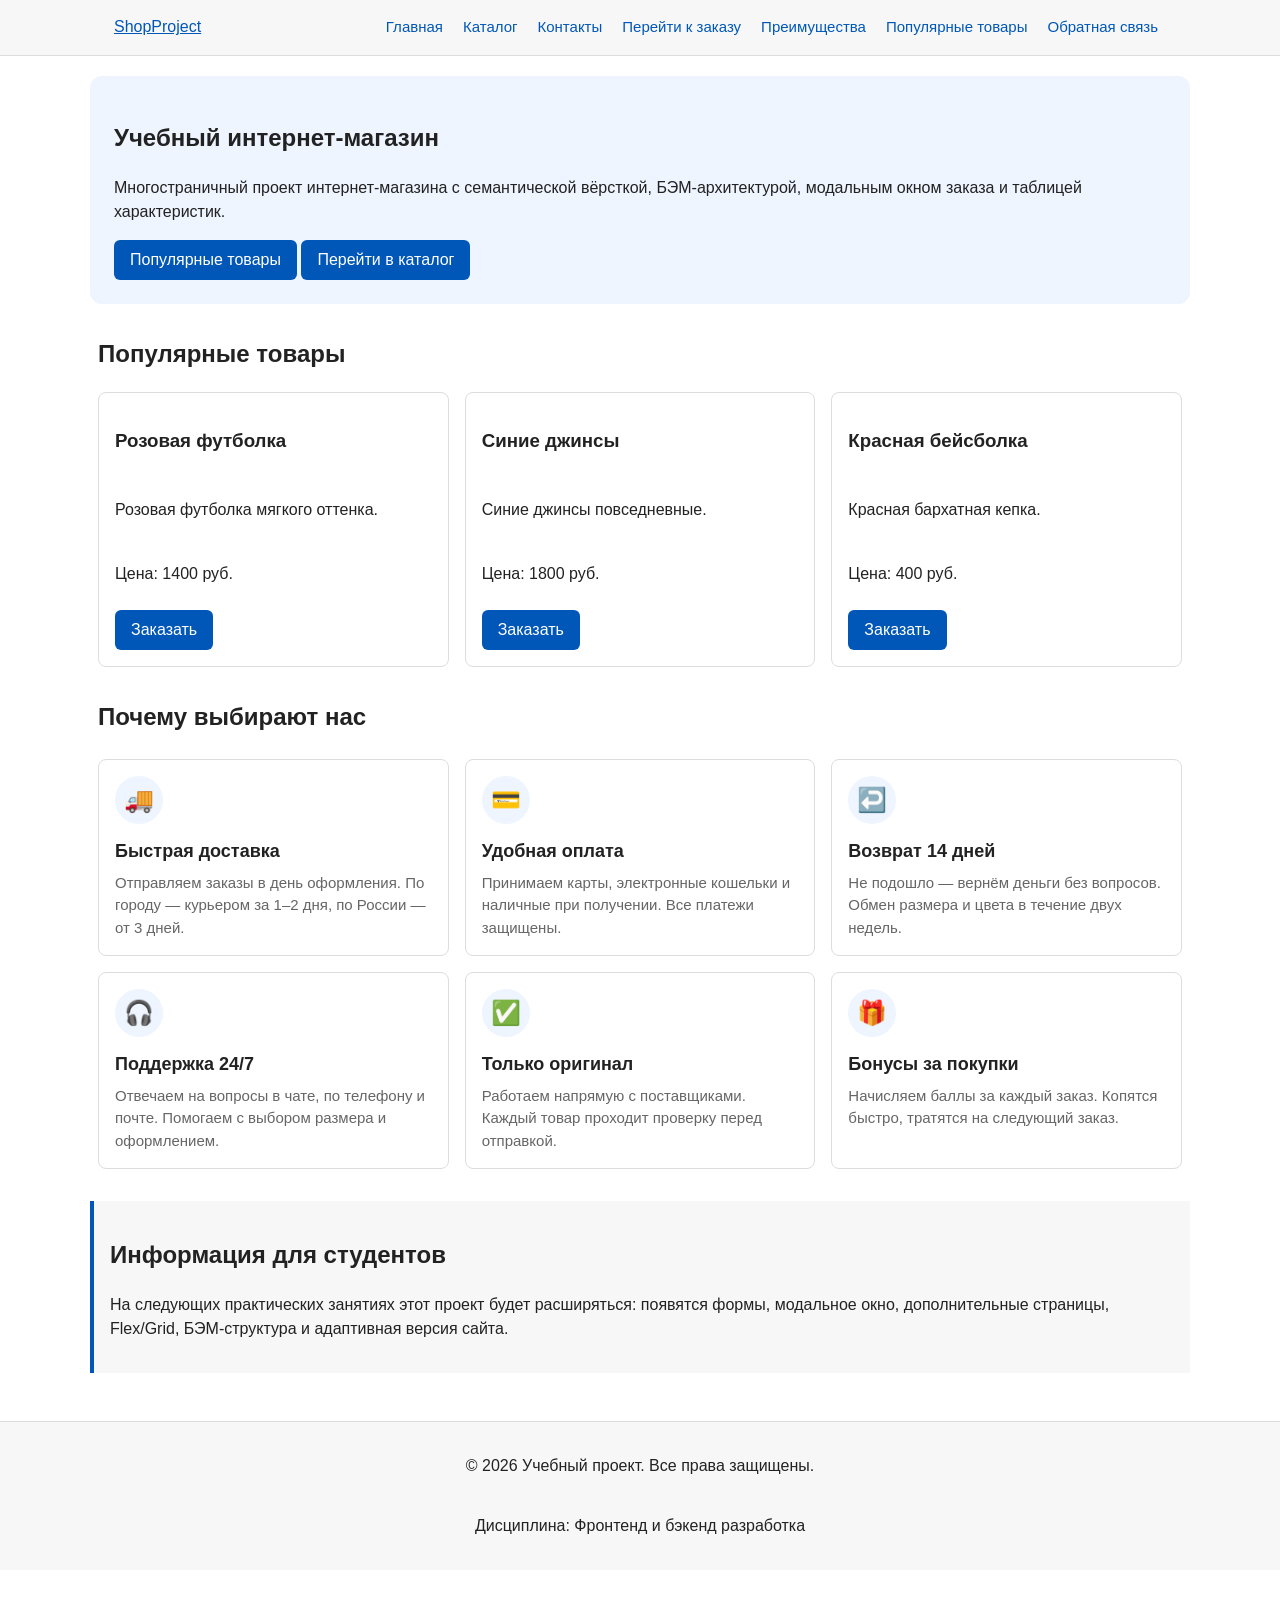
<file: index.html>
<!doctype html>
<html lang="ru">
  <head>
    <meta charset="UTF-8" />
    <meta name="viewport" content="width=device-width, initial-scale=1.0" />
    <title>Учебный интернет-магазин</title>
    <link rel="stylesheet" href="css/style.css" />
    <link rel="stylesheet" href="css/responsive.css" />
    <meta property="og:type" content="website" />
    <meta property="og:title" content="Учебный интернет-магазин" />
    <meta
      property="og:description"
      content="Учебный frontend-проект интернет-магазина."
    />
    <meta
      property="og:image"
      content="https://d1nexer.github.io/kr1-html-css-shop/images/preview.webp"
    />
  </head>
  <body>
    <header>
      <div class="site-header">
        <a class="site-logo" href="index.html">ShopProject</a>
        <nav class="site-nav" aria-label="Основная навигация">
          <ul class="site-nav__list">
            <li><a href="index.html">Главная</a></li>
            <li><a href="catalog.html">Каталог</a></li>
            <li><a href="contacts.html">Контакты</a></li>
            <li><a href="order.html">Перейти к заказу</a></li>
            <li><a href="index.html#advantages">Преимущества</a></li>
            <li><a href="index.html#popular">Популярные товары</a></li>
            <li><a href="index.html#contacts">Обратная связь</a></li>
          </ul>
        </nav>
      </div>
    </header>
    <main>
      <section class="hero">
        <h1 class="hero__title">Учебный интернет-магазин</h1>
        <p class="hero__text">
          Многостраничный проект интернет-магазина с семантической вёрсткой,
          БЭМ-архитектурой, модальным окном заказа и таблицей характеристик.
        </p>
        <div class="hero__actions">
          <a class="button button--primary" href="#popular"
            >Популярные товары</a
          >
          <a class="button button--secondary" href="catalog.html"
            >Перейти в каталог</a
          >
        </div>
      </section>
      <!-- Основное содержимое страницы -->
      <section class="section" id="popular">
        <h2>Популярные товары</h2>

        <div class="products-grid">
          <article class="product-card">
            <h3>Розовая футболка</h3>
            <p>Розовая футболка мягкого оттенка.</p>
            <p>Цена: 1400 руб.</p>
            <a href="product1.html" class="a-button"> Заказать </a>
          </article>

          <article class="product-card">
            <h3>Синие джинсы</h3>
            <p>Синие джинсы повседневные.</p>
            <p>Цена: 1800 руб.</p>
            <a href="product2.html" class="a-button"> Заказать </a>
          </article>

          <article class="product-card">
            <h3>Красная бейсболка</h3>
            <p>Красная бархатная кепка.</p>
            <p>Цена: 400 руб.</p>
            <a href="product3.html" class="a-button"> Заказать </a>
          </article>
        </div>
      </section>
      <section class="section advantages" id="advantages">
        <h2 class="section__title">Почему выбирают нас</h2>

        <div class="advantages__grid">
          <article class="advantage-card">
            <div class="advantage-card__icon" aria-hidden="true">🚚</div>
            <h3 class="advantage-card__title">Быстрая доставка</h3>
            <p class="advantage-card__text">
              Отправляем заказы в день оформления. По городу — курьером за 1–2
              дня, по России — от 3 дней.
            </p>
          </article>

          <article class="advantage-card">
            <div class="advantage-card__icon" aria-hidden="true">💳</div>
            <h3 class="advantage-card__title">Удобная оплата</h3>
            <p class="advantage-card__text">
              Принимаем карты, электронные кошельки и наличные при получении.
              Все платежи защищены.
            </p>
          </article>

          <article class="advantage-card">
            <div class="advantage-card__icon" aria-hidden="true">↩️</div>
            <h3 class="advantage-card__title">Возврат 14 дней</h3>
            <p class="advantage-card__text">
              Не подошло — вернём деньги без вопросов. Обмен размера и цвета в
              течение двух недель.
            </p>
          </article>

          <article class="advantage-card">
            <div class="advantage-card__icon" aria-hidden="true">🎧</div>
            <h3 class="advantage-card__title">Поддержка 24/7</h3>
            <p class="advantage-card__text">
              Отвечаем на вопросы в чате, по телефону и почте. Помогаем с
              выбором размера и оформлением.
            </p>
          </article>

          <article class="advantage-card">
            <div class="advantage-card__icon" aria-hidden="true">✅</div>
            <h3 class="advantage-card__title">Только оригинал</h3>
            <p class="advantage-card__text">
              Работаем напрямую с поставщиками. Каждый товар проходит проверку
              перед отправкой.
            </p>
          </article>

          <article class="advantage-card">
            <div class="advantage-card__icon" aria-hidden="true">🎁</div>
            <h3 class="advantage-card__title">Бонусы за покупки</h3>
            <p class="advantage-card__text">
              Начисляем баллы за каждый заказ. Копятся быстро, тратятся на
              следующий заказ.
            </p>
          </article>
        </div>
      </section>

      <aside class="aside-info">
        <h2>Информация для студентов</h2>
        <p>
          На следующих практических занятиях этот проект будет расширяться:
          появятся формы, модальное окно, дополнительные страницы, Flex/Grid,
          БЭМ-структура и адаптивная версия сайта.
        </p>
      </aside>
    </main>
    <footer id="contacts">
      <p>&copy; 2026 Учебный проект. Все права защищены.</p>
      <p>Дисциплина: Фронтенд и бэкенд разработка</p>
    </footer>
  </body>
</html>
</file>
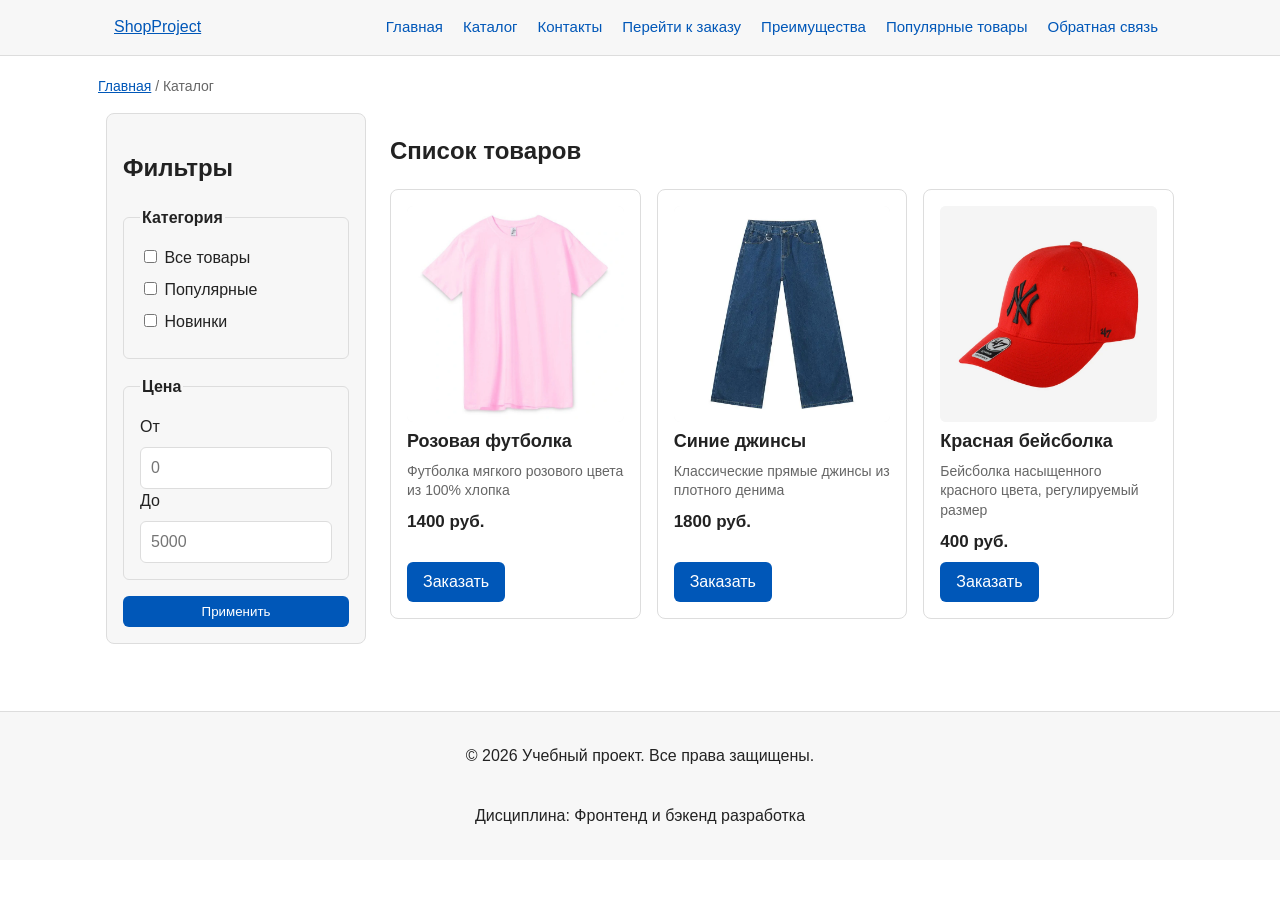
<file: catalog.html>
<!doctype html>
<html lang="ru">
  <head>
    <meta charset="UTF-8" />
    <meta name="viewport" content="width=device-width, initial-scale=1.0" />
    <meta
      name="description"
      content="Каталог товаров учебного интернет-магазина."
    />
    <title>Каталог товаров — Учебный интернет-магазин</title>
    <link rel="stylesheet" href="css/style.css" />
    <link rel="stylesheet" href="css/responsive.css" />
    <meta property="og:type" content="website" />
    <meta property="og:title" content="Учебный интернет-магазин" />
    <meta
      property="og:description"
      content="Учебный frontend-проект интернет-магазина."
    />
    <meta
      property="og:image"
      content="https://d1nexer.github.io/kr1-html-css-shop/images/preview.webp"
    />
  </head>
  <body>
    <header>
      <div class="site-header">
        <a class="site-logo" href="index.html">ShopProject</a>

        <nav class="site-nav" aria-label="Основная навигация">
          <ul class="site-nav__list">
            <li><a href="index.html">Главная</a></li>
            <li><a href="catalog.html">Каталог</a></li>
            <li><a href="contacts.html">Контакты</a></li>
            <li><a href="order.html">Перейти к заказу</a></li>
            <li><a href="index.html#advantages">Преимущества</a></li>
            <li><a href="index.html#popular">Популярные товары</a></li>
            <li><a href="index.html#contacts">Обратная связь</a></li>
          </ul>
        </nav>
      </div>
    </header>

    <main>
      <nav class="breadcrumbs" aria-label="Хлебные крошки">
        <a href="index.html">Главная</a>
        <span>Каталог</span>
      </nav>

      <section class="catalog-layout">
        <aside class="catalog-filters">
          <h2>Фильтры</h2>

          <form class="filters-form" action="#" method="get">
            <fieldset>
              <legend>Категория</legend>

              <label>
                <input type="checkbox" name="category" value="all" />
                Все товары
              </label>

              <label>
                <input type="checkbox" name="category" value="popular" />
                Популярные
              </label>

              <label>
                <input type="checkbox" name="category" value="new" />
                Новинки
              </label>
            </fieldset>

            <fieldset>
              <legend>Цена</legend>

              <label for="price-from">От</label>
              <input
                id="price-from"
                name="price-from"
                type="number"
                min="0"
                placeholder="0"
              />

              <label for="price-to">До</label>
              <input
                id="price-to"
                name="price-to"
                type="number"
                min="0"
                placeholder="5000"
              />
            </fieldset>

            <button class="button" type="submit">Применить</button>
          </form>
        </aside>

        <section class="catalog-products">
          <h2>Список товаров</h2>

          <div class="products-grid">
            <article class="product-card">
              <picture>
                <source srcset="images/tshirt.webp" type="image/webp" />
                <img
                  src="images/tshirt.webp"
                  alt="Розовая футболка из 100% хлопка"
                  class="product-card__image"
                  loading="lazy"
                  width="300"
                  height="300"
                />
              </picture>
              <h3 class="product-card__title">Розовая футболка</h3>
              <p class="product-card__desc">
                Футболка мягкого розового цвета из 100% хлопка
              </p>
              <p class="product-card__price">1400 руб.</p>
              <a href="product1.html" class="button product-card__button">
                Заказать
              </a>
            </article>

            <article class="product-card">
              <picture>
                <source srcset="images/jeans.webp" type="image/webp" />
                <img
                  src="images/jeans.webp"
                  alt="Синие джинсы из плотного денима"
                  class="product-card__image"
                  loading="lazy"
                  width="300"
                  height="300"
                />
              </picture>
              <h3 class="product-card__title">Синие джинсы</h3>
              <p class="product-card__desc">
                Классические прямые джинсы из плотного денима
              </p>
              <p class="product-card__price">1800 руб.</p>
              <a href="product2.html" class="button product-card__button">
                Заказать
              </a>
            </article>

            <article class="product-card">
              <picture>
                <source srcset="images/cap.webp" type="image/webp" />
                <img
                  src="images/cap.webp"
                  alt="Бейсболка насыщенного красного цвета"
                  class="product-card__image"
                  loading="lazy"
                  width="300"
                  height="300"
                />
              </picture>
              <h3 class="product-card__title">Красная бейсболка</h3>
              <p class="product-card__desc">
                Бейсболка насыщенного красного цвета, регулируемый размер
              </p>
              <p class="product-card__price">400 руб.</p>
              <a href="product3.html" class="button product-card__button">
                Заказать
              </a>
            </article>
          </div>
        </section>
      </section>
    </main>
    <footer>
      <p>&copy; 2026 Учебный проект. Все права защищены.</p>
      <p>Дисциплина: Фронтенд и бэкенд разработка</p>
    </footer>
  </body>
</html>
</file>
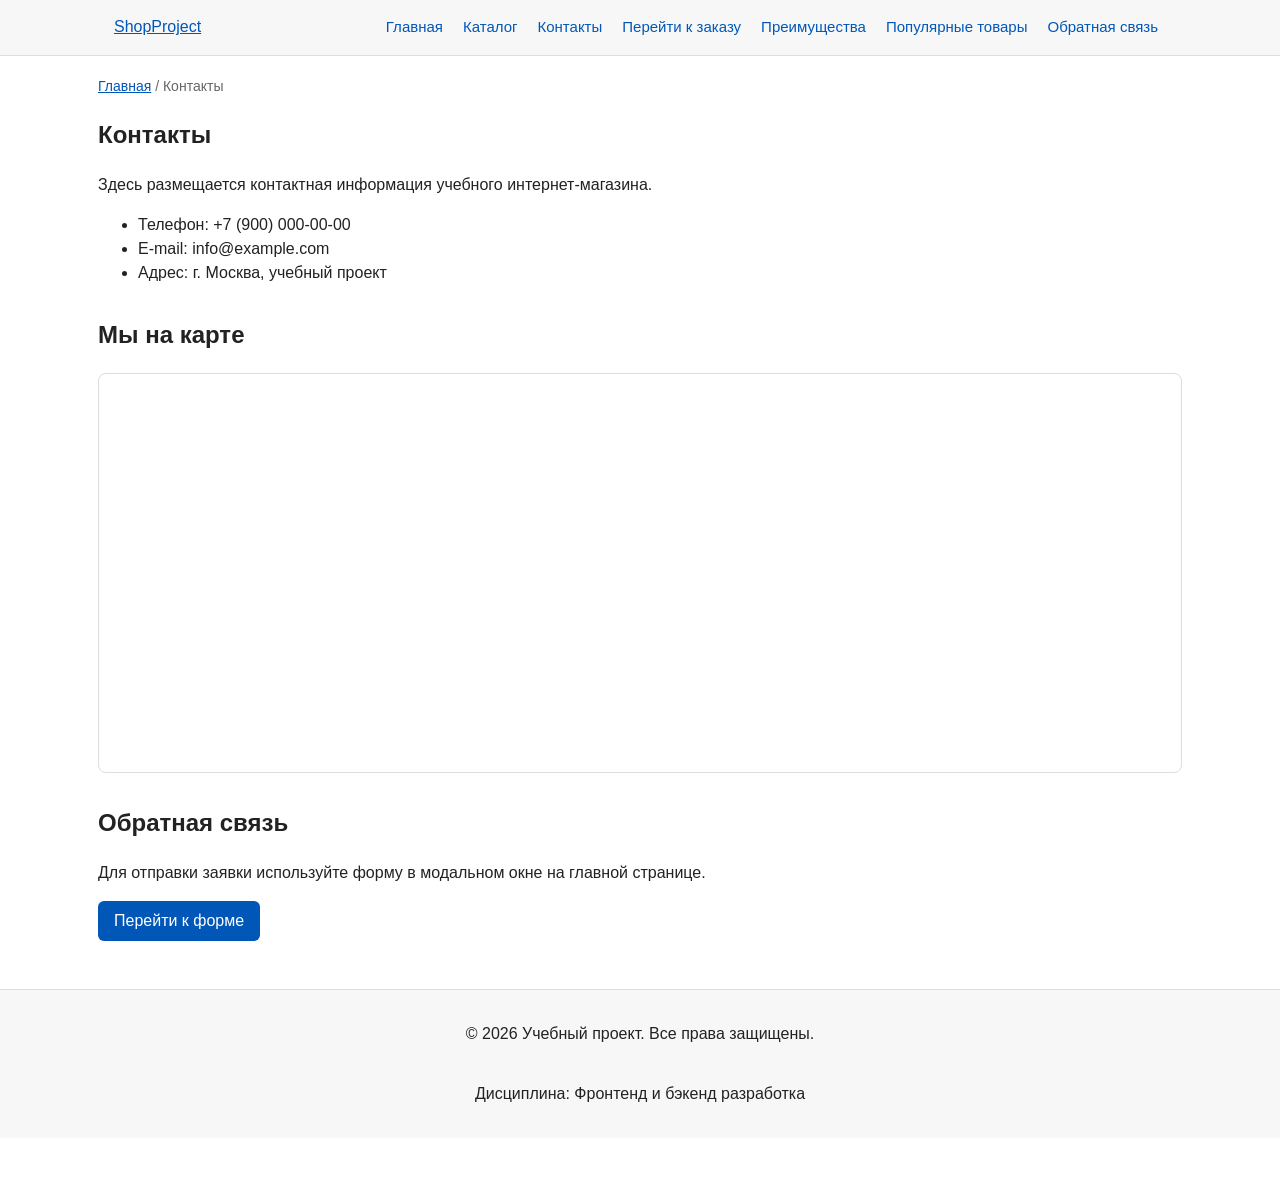
<file: contacts.html>
<!doctype html>
<html lang="ru">
  <head>
    <meta charset="UTF-8" />
    <meta name="viewport" content="width=device-width, initial-scale=1.0" />
    <meta
      name="description"
      content="Контактная информация учебного интернет-магазина."
    />
    <title>Контакты — Учебный интернет-магазин</title>
    <link rel="stylesheet" href="css/style.css" />
    <link rel="stylesheet" href="css/responsive.css" />
    <meta property="og:type" content="website" />
    <meta property="og:title" content="Учебный интернет-магазин" />
    <meta
      property="og:description"
      content="Учебный frontend-проект интернет-магазина."
    />
    <meta
      property="og:image"
      content="https://d1nexer.github.io/kr1-html-css-shop/images/preview.webp"
    />
  </head>
  <body>
    <header>
      <div class="site-header">
        <a class="site-logo" href="index.html">ShopProject</a>

        <nav class="site-nav" aria-label="Основная навигация">
          <ul class="site-nav__list">
            <li><a href="index.html">Главная</a></li>
            <li><a href="catalog.html">Каталог</a></li>
            <li><a href="contacts.html">Контакты</a></li>
            <li><a href="order.html">Перейти к заказу</a></li>
            <li><a href="index.html#advantages">Преимущества</a></li>
            <li><a href="index.html#popular">Популярные товары</a></li>
            <li><a href="index.html#contacts">Обратная связь</a></li>
          </ul>
        </nav>
      </div>
    </header>

    <main>
      <nav class="breadcrumbs" aria-label="Хлебные крошки">
        <a href="index.html">Главная</a>
        <span>Контакты</span>
      </nav>

      <section class="section">
        <h1>Контакты</h1>
        <p>
          Здесь размещается контактная информация учебного интернет-магазина.
        </p>

        <ul>
          <li>Телефон: +7 (900) 000-00-00</li>
          <li>E-mail: info@example.com</li>
          <li>Адрес: г. Москва, учебный проект</li>
        </ul>
      </section>
      <section class="section contacts-map">
        <h2>Мы на карте</h2>

        <iframe
          class="contacts-map__frame"
          src="https://yandex.ru/map-widget/v1/?ll=37.617700%2C55.755800&z=12"
          width="100%"
          height="400"
          frameborder="0"
          allowfullscreen
          loading="lazy"
          title="Карта: центр Москвы"
        ></iframe>
      </section>

      <section class="section" id="feedback">
        <h2>Обратная связь</h2>
        <p>
          Для отправки заявки используйте форму в модальном окне на главной
          странице.
        </p>
        <a class="button" href="index.html#contacts">Перейти к форме</a>
      </section>
    </main>

    <footer>
      <p>&copy; 2026 Учебный проект. Все права защищены.</p>
      <p>Дисциплина: Фронтенд и бэкенд разработка</p>
    </footer>
  </body>
</html>
</file>
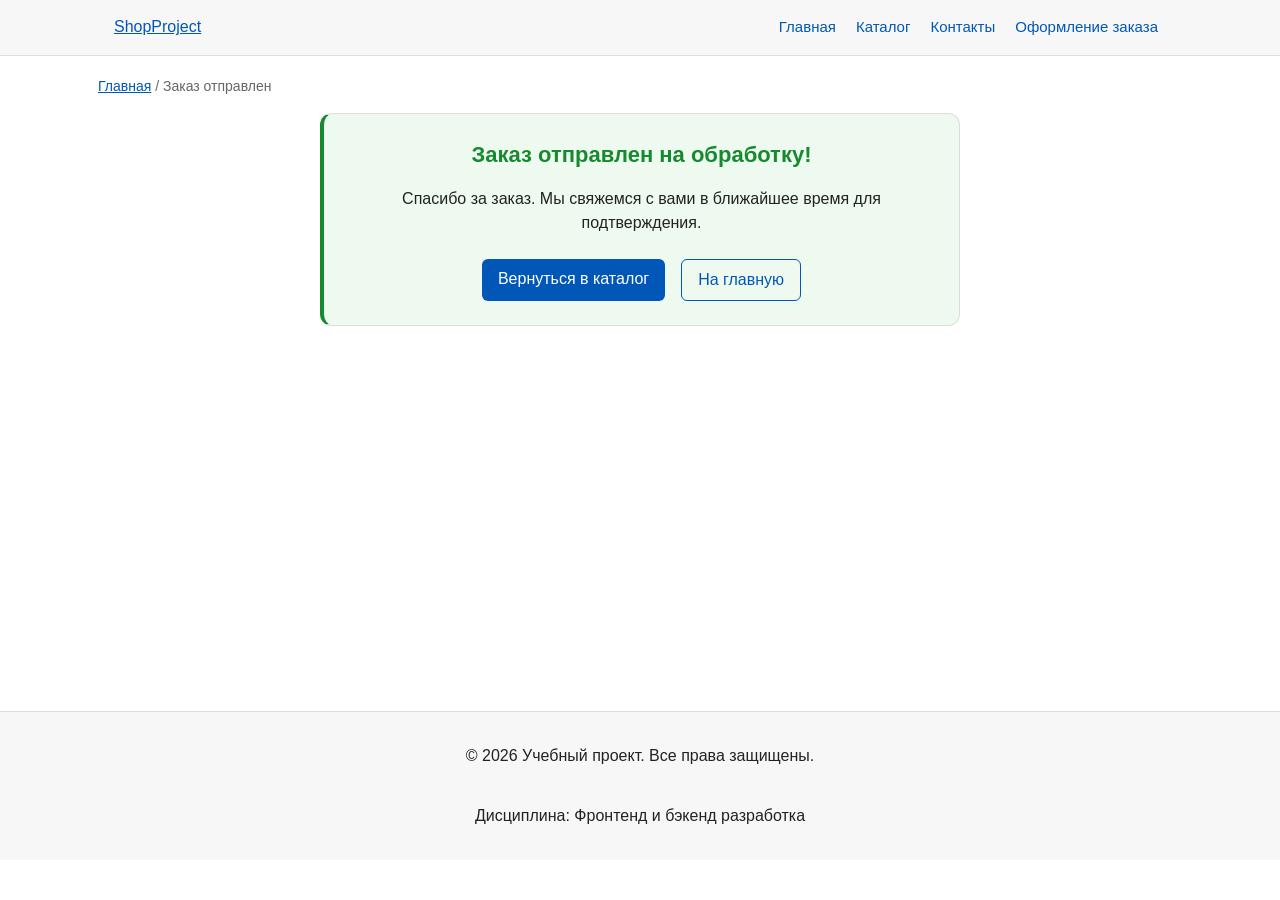
<file: order-success.html>
<!doctype html>
<html lang="ru">
  <head>
    <meta charset="UTF-8" />
    <meta name="viewport" content="width=device-width, initial-scale=1.0" />
    <title>Заказ отправлен — Учебный интернет-магазин</title>
    <link rel="stylesheet" href="css/style.css" />
    <link rel="stylesheet" href="css/responsive.css" />
  </head>
  <body>
    <header>
      <div class="site-header">
        <a class="site-logo" href="index.html">ShopProject</a>

        <nav class="site-nav" aria-label="Основная навигация">
          <ul class="site-nav__list">
            <li><a href="index.html">Главная</a></li>
            <li><a href="catalog.html">Каталог</a></li>
            <li><a href="contacts.html">Контакты</a></li>
            <li><a href="order.html">Оформление заказа</a></li>
          </ul>
        </nav>
      </div>
    </header>

    <main>
      <nav class="breadcrumbs" aria-label="Хлебные крошки">
        <a href="index.html">Главная</a>
        <span>Заказ отправлен</span>
      </nav>

      <section class="order-success">
        <h1 class="order-success__title">Заказ отправлен на обработку!</h1>
        <p class="order-success__text">
          Спасибо за заказ. Мы свяжемся с вами в ближайшее время для
          подтверждения.
        </p>

        <div class="order-success__actions">
          <a href="catalog.html" class="button">Вернуться в каталог</a>
          <a href="index.html" class="button button--ghost">На главную</a>
        </div>
      </section>
    </main>

    <footer>
      <p>&copy; 2026 Учебный проект. Все права защищены.</p>
      <p>Дисциплина: Фронтенд и бэкенд разработка</p>
    </footer>
  </body>
</html>
</file>
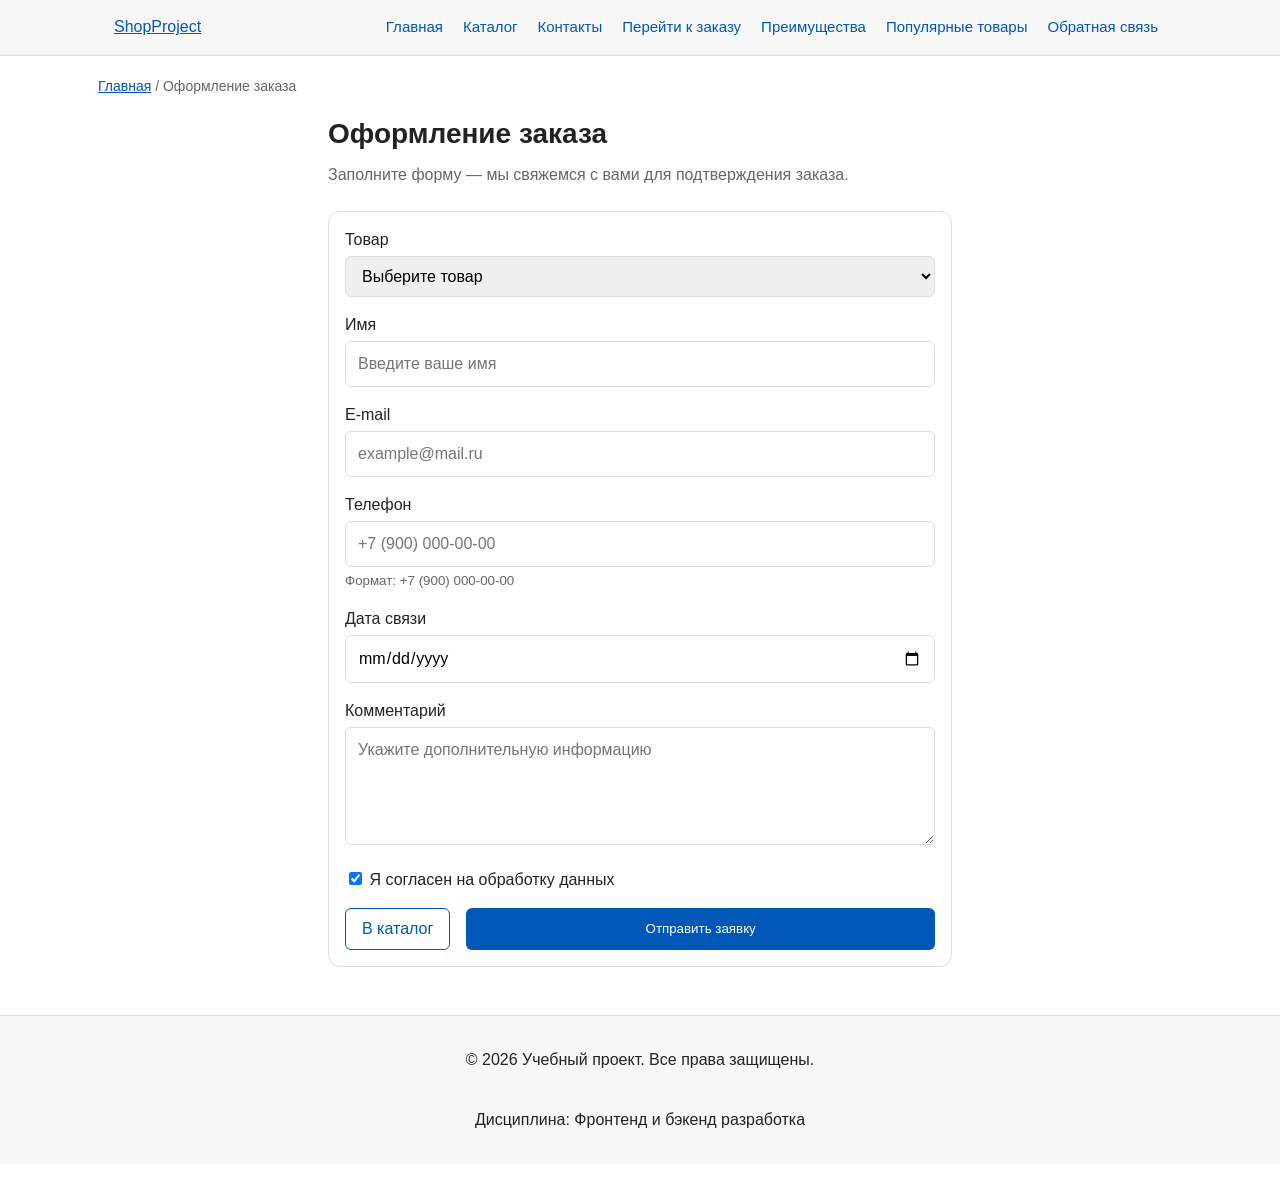
<file: order.html>
<!doctype html>
<html lang="ru">
  <head>
    <meta charset="UTF-8" />
    <meta name="viewport" content="width=device-width, initial-scale=1.0" />
    <meta
      name="description"
      content="Оформление заказа в учебном интернет-магазине."
    />
    <title>Оформление заказа — Учебный интернет-магазин</title>
    <link rel="stylesheet" href="css/style.css" />
    <link rel="stylesheet" href="css/responsive.css" />
    <meta property="og:type" content="website" />
    <meta property="og:title" content="Учебный интернет-магазин" />
    <meta
      property="og:description"
      content="Учебный frontend-проект интернет-магазина."
    />
    <meta
      property="og:image"
      content="https://d1nexer.github.io/kr1-html-css-shop/images/preview.webp"
    />
  </head>
  <body>
    <header>
      <div class="site-header">
        <a class="site-logo" href="index.html">ShopProject</a>

        <nav class="site-nav" aria-label="Основная навигация">
          <ul class="site-nav__list">
            <li><a href="index.html">Главная</a></li>
            <li><a href="catalog.html">Каталог</a></li>
            <li><a href="contacts.html">Контакты</a></li>
            <li><a href="order.html">Перейти к заказу</a></li>
            <li><a href="index.html#advantages">Преимущества</a></li>
            <li><a href="index.html#popular">Популярные товары</a></li>
            <li><a href="index.html#contacts">Обратная связь</a></li>
          </ul>
        </nav>
      </div>
    </header>

    <main>
      <nav class="breadcrumbs" aria-label="Хлебные крошки">
        <a href="index.html">Главная</a>
        <span>Оформление заказа</span>
      </nav>

      <section class="order-page">
        <h1 class="order-page__title">Оформление заказа</h1>
        <p class="order-page__lead">
          Заполните форму — мы свяжемся с вами для подтверждения заказа.
        </p>

        <form
          class="order-form order-form--page"
          id="order-form"
          action="order-success.html"
          method="get"
        >
          <div class="form-field">
            <label for="order-product">Товар</label>
            <select id="order-product" name="product" required>
              <option value="">Выберите товар</option>
              <option value="Розовая футболка">
                Розовая футболка — 1400 руб.
              </option>
              <option value="Синие джинсы">Синие джинсы — 1800 руб.</option>
              <option value="Красная бейсболка">
                Красная бейсболка — 400 руб.
              </option>
            </select>
          </div>

          <div class="form-field">
            <label for="order-name">Имя</label>
            <input
              id="order-name"
              name="name"
              type="text"
              placeholder="Введите ваше имя"
              minlength="2"
              autocomplete="given-name"
              required
            />
          </div>

          <div class="form-field">
            <label for="order-email">E-mail</label>
            <input
              id="order-email"
              name="email"
              type="email"
              placeholder="example@mail.ru"
              autocomplete="email"
              required
            />
          </div>

          <div class="form-field">
            <label for="order-phone">Телефон</label>
            <input
              id="order-phone"
              name="phone"
              type="tel"
              inputmode="tel"
              placeholder="+7 (900) 000-00-00"
              pattern="^\+7 \(\d{3}\) \d{3}-\d{2}-\d{2}$"
              required
            />
            <small>Формат: +7 (900) 000-00-00</small>
          </div>

          <div class="form-field">
            <label for="order-date">Дата связи</label>
            <input id="order-date" name="date" type="date" />
          </div>

          <div class="form-field">
            <label for="order-comment">Комментарий</label>
            <textarea
              id="order-comment"
              name="comment"
              rows="4"
              placeholder="Укажите дополнительную информацию"
            ></textarea>
          </div>

          <div class="form-field form-field--checkbox">
            <label>
              <input
                id="order-agreement"
                name="agreement"
                type="checkbox"
                required
                checked
              />
              Я согласен на обработку данных
            </label>
          </div>

          <div class="form-actions">
            <a href="catalog.html" class="button button--ghost">В каталог</a>
            <button type="submit" class="button product-page__info">Отправить заявку</button>
          </div>
        </form>
      </section>

      <p class="success-message" id="success-message" hidden>
        Форма успешно отправлена!
      </p>
    </main>

    <footer>
      <p>&copy; 2026 Учебный проект. Все права защищены.</p>
      <p>Дисциплина: Фронтенд и бэкенд разработка</p>
    </footer>

    <script src="js/main.js" defer></script>
  </body>
</html>
</file>
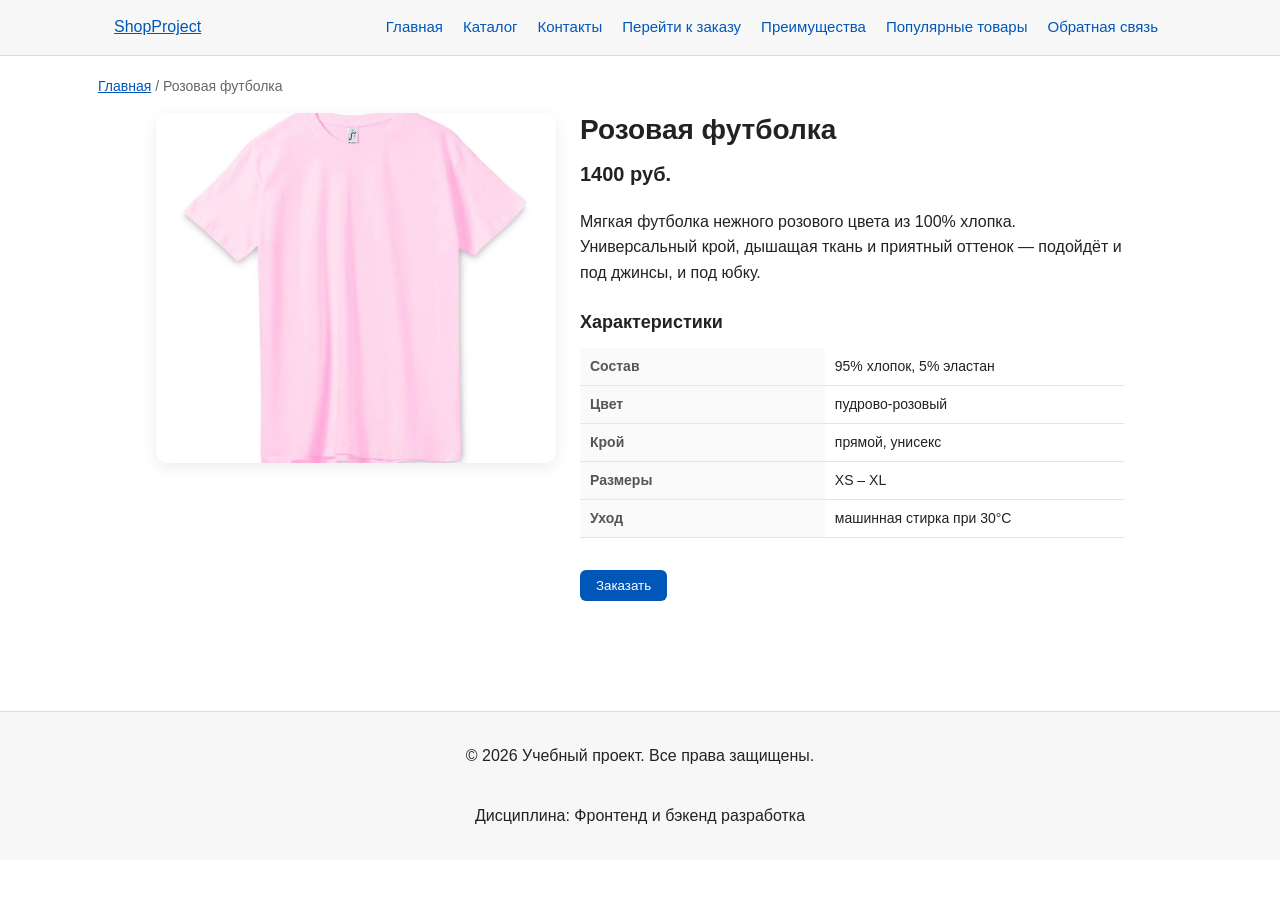
<file: product1.html>
<!doctype html>
<html lang="ru">
  <head>
    <meta charset="UTF-8" />
    <meta name="viewport" content="width=device-width, initial-scale=1.0" />
    <meta
      name="description"
      content="Контактная информация учебного интернет-магазина."
    />
    <title>Розовая футболка — Учебный интернет-магазин</title>
    <link rel="stylesheet" href="css/style.css" />
    <link rel="stylesheet" href="css/responsive.css" />
    <meta property="og:type" content="website" />
    <meta property="og:title" content="Учебный интернет-магазин" />
    <meta
      property="og:description"
      content="Учебный frontend-проект интернет-магазина."
    />
    <meta
      property="og:image"
      content="https://d1nexer.github.io/kr1-html-css-shop/images/preview.webp"
    />
    <script src="js/main.js" defer></script>
  </head>
  <body>
    <header>
      <div class="site-header">
        <a class="site-logo" href="index.html">ShopProject</a>

        <nav class="site-nav" aria-label="Основная навигация">
          <ul class="site-nav__list">
            <li><a href="index.html">Главная</a></li>
            <li><a href="catalog.html">Каталог</a></li>
            <li><a href="contacts.html">Контакты</a></li>
            <li><a href="order.html">Перейти к заказу</a></li>
            <li><a href="index.html#advantages">Преимущества</a></li>
            <li><a href="index.html#popular">Популярные товары</a></li>
            <li><a href="index.html#contacts">Обратная связь</a></li>
          </ul>
        </nav>
      </div>
    </header>

    <main class="main">
      <nav class="breadcrumbs" aria-label="Хлебные крошки">
        <a href="index.html">Главная</a>
        <span>Розовая футболка</span>
      </nav>
      <section class="product-page">
        <div class="product-page__inner">
          <picture>
            <source srcset="images/tshirt.webp" type="image/webp" />
            <img
              src="images/tshirt.webp"
              alt="Розовая футболка из 100% хлопка"
              class="product-page__image"
              loading="lazy"
              width="300"
              height="300"
            />
          </picture>

          <div class="product-page__info">
            <h1 class="product-page__title">Розовая футболка</h1>
            <p class="product-page__price">1400 руб.</p>

            <p class="product-page__desc">
              Мягкая футболка нежного розового цвета из 100% хлопка.
              Универсальный крой, дышащая ткань и приятный оттенок — подойдёт и
              под джинсы, и под юбку.
            </p>

            <h2 class="product-page__subtitle">Характеристики</h2>
            <table class="product-page__specs">
              <tbody>
                <tr>
                  <th>Состав</th>
                  <td>95% хлопок, 5% эластан</td>
                </tr>
                <tr>
                  <th>Цвет</th>
                  <td>пудрово-розовый</td>
                </tr>
                <tr>
                  <th>Крой</th>
                  <td>прямой, унисекс</td>
                </tr>
                <tr>
                  <th>Размеры</th>
                  <td>XS – XL</td>
                </tr>
                <tr>
                  <th>Уход</th>
                  <td>машинная стирка при 30°C</td>
                </tr>
              </tbody>
            </table>
            <button
              class="button product-page__info"
              type="button"
              data-product="Розовая футболка"
            >
              Заказать
            </button>
          </div>
        </div>
      </section>
    </main>

    <footer>
      <p>&copy; 2026 Учебный проект. Все права защищены.</p>
      <p>Дисциплина: Фронтенд и бэкенд разработка</p>
    </footer>
    <dialog
      class="order-dialog"
      id="order-dialog"
      aria-labelledby="order-dialog-title"
    >
      <h2 id="order-dialog-title">Оформление заявки</h2>

      <form
        class="order-form"
        id="order-form"
        action="#"
        method="post"
        novalidate
      >
        <input id="selected-product" name="selected-product" type="hidden" />

        <div class="form-field">
          <label for="order-name">Имя</label>
          <input
            id="order-name"
            name="name"
            type="text"
            placeholder="Введите ваше имя"
            minlength="2"
            autocomplete="given-name"
            required
          />
        </div>

        <div class="form-field">
          <label for="order-email">E-mail</label>
          <input
            id="order-email"
            name="email"
            type="email"
            placeholder="example@mail.ru"
            autocomplete="email"
            required
          />
        </div>

        <div class="form-field">
          <label for="order-phone">Телефон</label>
          <input
            id="order-phone"
            name="phone"
            type="tel"
            inputmode="tel"
            placeholder="+7 (900) 000-00-00"
            pattern="^\+7 \(\d{3}\) \d{3}-\d{2}-\d{2}$"
            required
          />
          <small>Формат: +7 (900) 000-00-00</small>
        </div>

        <div class="form-field">
          <label for="order-date">Дата связи</label>
          <input id="order-date" name="date" type="date" />
        </div>

        <div class="form-field">
          <label for="order-topic">Тема заявки</label>
          <select id="order-topic" name="topic" required>
            <option value="">Выберите тему</option>
            <option value="product">Заказ товара</option>
            <option value="consultation">Консультация</option>
            <option value="delivery">Доставка</option>
          </select>
        </div>

        <div class="form-field">
          <label for="order-comment">Комментарий</label>
          <textarea
            id="order-comment"
            name="comment"
            rows="4"
            placeholder="Укажите дополнительную информацию"
          ></textarea>
        </div>

        <div class="form-field form-field--checkbox">
          <label>
            <input
              id="order-agreement"
              name="agreement"
              type="checkbox"
              required
              checked
            />
            Я согласен на обработку данных
          </label>
        </div>

        <div class="form-actions">
          <button
            type="button"
            id="close-order-dialog"
            class="button product-page__info"
          >
            Закрыть
          </button>
          <button type="submit" class="button product-page__info">
            Отправить заявку
          </button>
        </div>
      </form>
    </dialog>

    <p class="success-message" id="success-message" hidden>
      Форма успешно отправлена!
    </p>
  </body>
</html>
</file>
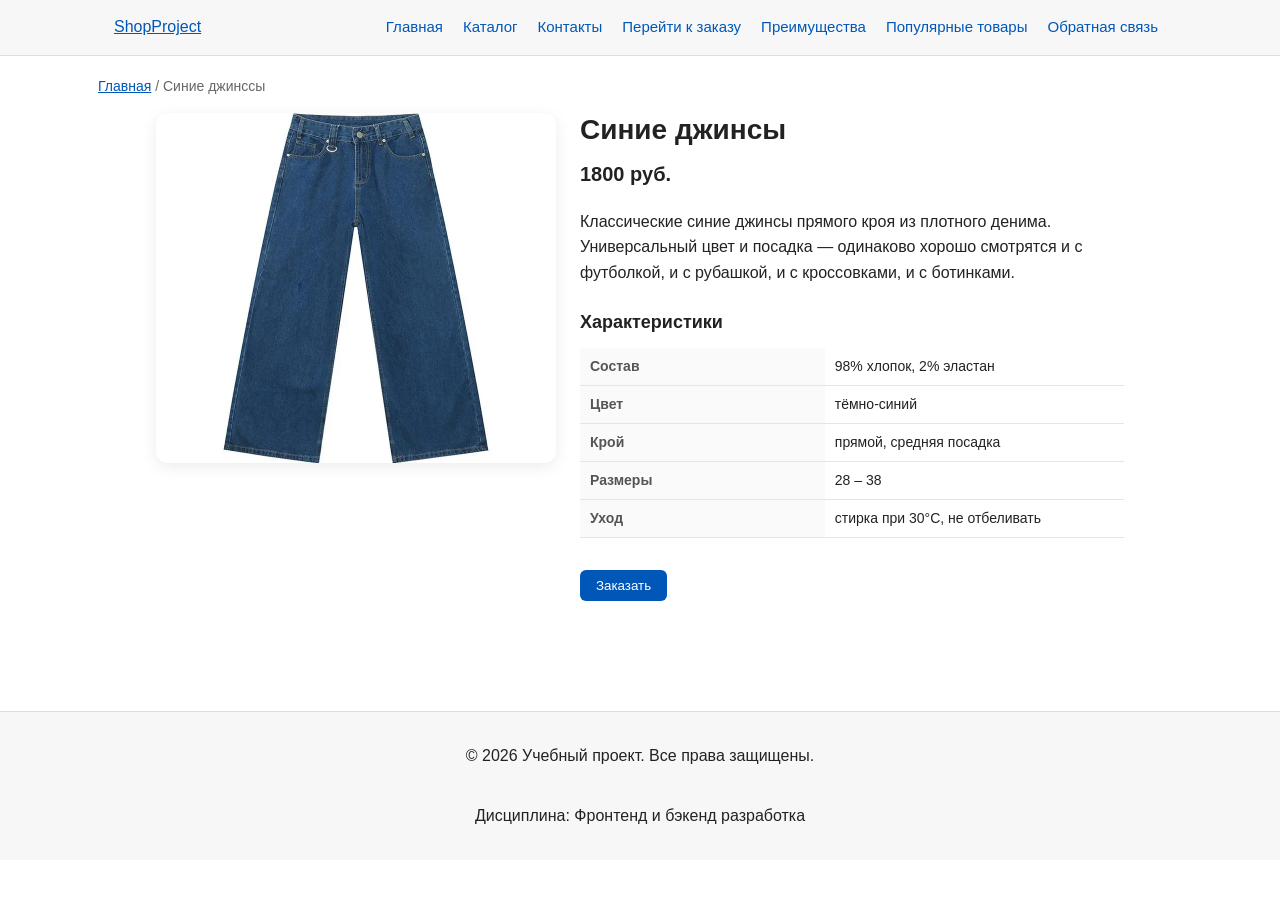
<file: product2.html>
<!doctype html>
<html lang="ru">
  <head>
    <script src="js/main.js" defer></script>
    <meta charset="UTF-8" />
    <meta name="viewport" content="width=device-width, initial-scale=1.0" />
    <meta
      name="description"
      content="Контактная информация учебного интернет-магазина."
    />
    <title>Джинсы синие — Учебный интернет-магазин</title>
    <link rel="stylesheet" href="css/style.css" />
    <link rel="stylesheet" href="css/responsive.css" />
    <meta property="og:type" content="website" />
    <meta property="og:title" content="Учебный интернет-магазин" />
    <meta
      property="og:description"
      content="Учебный frontend-проект интернет-магазина."
    />
    <meta
      property="og:image"
      content="https://d1nexer.github.io/kr1-html-css-shop/images/preview.webp"
    />
  </head>
  <body>
    <header>
      <div class="site-header">
        <a class="site-logo" href="index.html">ShopProject</a>

        <nav class="site-nav" aria-label="Основная навигация">
          <ul class="site-nav__list">
            <li><a href="index.html">Главная</a></li>
            <li><a href="catalog.html">Каталог</a></li>
            <li><a href="contacts.html">Контакты</a></li>
            <li><a href="order.html">Перейти к заказу</a></li>
            <li><a href="index.html#advantages">Преимущества</a></li>
            <li><a href="index.html#popular">Популярные товары</a></li>
            <li><a href="index.html#contacts">Обратная связь</a></li>
          </ul>
        </nav>
      </div>
    </header>

    <main class="main">
      <nav class="breadcrumbs" aria-label="Хлебные крошки">
        <a href="index.html">Главная</a>
        <span>Синие джинссы</span>
      </nav>
      <section class="product-page">
        <div class="product-page__inner">
          <picture>
            <source srcset="images/jeans.webp" type="image/webp" />
            <img
              src="images/jeans.webp"
              alt="Синие джинсы из плотного денима"
              class="product-page__image"
              loading="lazy"
              width="300"
              height="300"
            />
          </picture>

          <div class="product-page__info">
            <h1 class="product-page__title">Синие джинсы</h1>
            <p class="product-page__price">1800 руб.</p>

            <p class="product-page__desc">
              Классические синие джинсы прямого кроя из плотного денима.
              Универсальный цвет и посадка — одинаково хорошо смотрятся и с
              футболкой, и с рубашкой, и с кроссовками, и с ботинками.
            </p>

            <h2 class="product-page__subtitle">Характеристики</h2>
            <table class="product-page__specs">
              <tbody>
                <tr>
                  <th>Состав</th>
                  <td>98% хлопок, 2% эластан</td>
                </tr>
                <tr>
                  <th>Цвет</th>
                  <td>тёмно-синий</td>
                </tr>
                <tr>
                  <th>Крой</th>
                  <td>прямой, средняя посадка</td>
                </tr>
                <tr>
                  <th>Размеры</th>
                  <td>28 – 38</td>
                </tr>
                <tr>
                  <th>Уход</th>
                  <td>стирка при 30°C, не отбеливать</td>
                </tr>
              </tbody>
            </table>
            <button
              class="button product-page__info"
              type="button"
              data-product="Синие джинсы"
            >
              Заказать
            </button>
          </div>
        </div>
      </section>
    </main>

    <footer>
      <p>&copy; 2026 Учебный проект. Все права защищены.</p>
      <p>Дисциплина: Фронтенд и бэкенд разработка</p>
    </footer>
    <dialog
      class="order-dialog"
      id="order-dialog"
      aria-labelledby="order-dialog-title"
    >
      <h2 id="order-dialog-title">Оформление заявки</h2>

      <form
        class="order-form"
        id="order-form"
        action="#"
        method="post"
        novalidate
      >
        <input id="selected-product" name="selected-product" type="hidden" />

        <div class="form-field">
          <label for="order-name">Имя</label>
          <input
            id="order-name"
            name="name"
            type="text"
            placeholder="Введите ваше имя"
            minlength="2"
            autocomplete="given-name"
            required
          />
        </div>

        <div class="form-field">
          <label for="order-email">E-mail</label>
          <input
            id="order-email"
            name="email"
            type="email"
            placeholder="example@mail.ru"
            autocomplete="email"
            required
          />
        </div>

        <div class="form-field">
          <label for="order-phone">Телефон</label>
          <input
            id="order-phone"
            name="phone"
            type="tel"
            inputmode="tel"
            placeholder="+7 (900) 000-00-00"
            pattern="^\+7 \(\d{3}\) \d{3}-\d{2}-\d{2}$"
            required
          />
          <small>Формат: +7 (900) 000-00-00</small>
        </div>

        <div class="form-field">
          <label for="order-date">Дата связи</label>
          <input id="order-date" name="date" type="date" />
        </div>

        <div class="form-field">
          <label for="order-topic">Тема заявки</label>
          <select id="order-topic" name="topic" required>
            <option value="">Выберите тему</option>
            <option value="product">Заказ товара</option>
            <option value="consultation">Консультация</option>
            <option value="delivery">Доставка</option>
          </select>
        </div>

        <div class="form-field">
          <label for="order-comment">Комментарий</label>
          <textarea
            id="order-comment"
            name="comment"
            rows="4"
            placeholder="Укажите дополнительную информацию"
          ></textarea>
        </div>

        <div class="form-field form-field--checkbox">
          <label>
            <input
              id="order-agreement"
              name="agreement"
              type="checkbox"
              required
              checked
            />
            Я согласен на обработку данных
          </label>
        </div>

        <div class="form-actions">
          <button
            type="button"
            id="close-order-dialog"
            class="button product-page__info"
          >
            Закрыть
          </button>
          <button type="submit" class="button product-page__info">
            Отправить заявку
          </button>
        </div>
      </form>
    </dialog>

    <p class="success-message" id="success-message" hidden>
      Форма успешно отправлена!
    </p>
  </body>
</html>
</file>
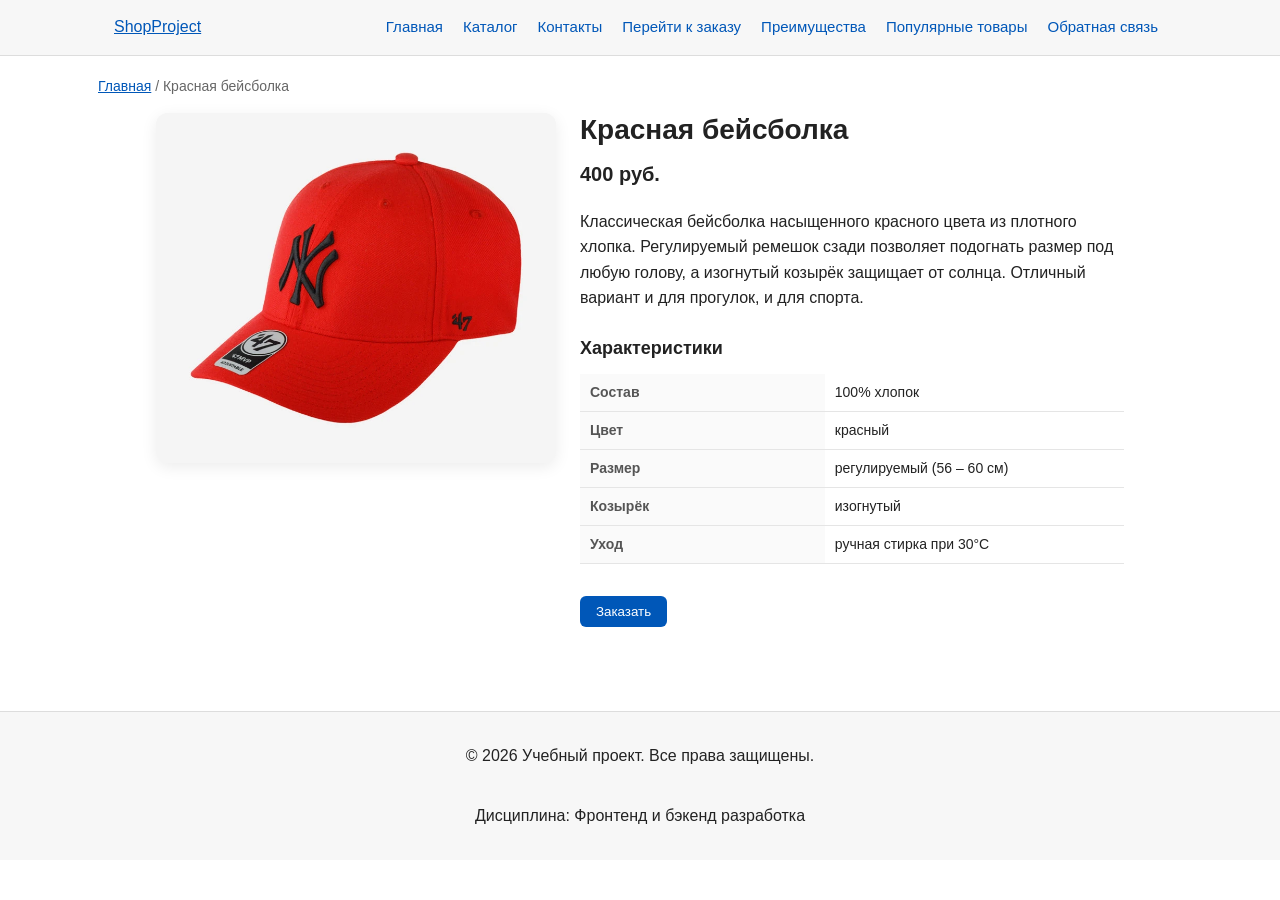
<file: product3.html>
<!doctype html>
<html lang="ru">
  <head>
    <script src="js/main.js" defer></script>
    <meta charset="UTF-8" />
    <meta name="viewport" content="width=device-width, initial-scale=1.0" />
    <meta
      name="description"
      content="Контактная информация учебного интернет-магазина."
    />
    <title>Красная бейсболка — Учебный интернет-магазин</title>
    <link rel="stylesheet" href="css/style.css" />
    <link rel="stylesheet" href="css/responsive.css" />
    <meta property="og:type" content="website" />
    <meta property="og:title" content="Учебный интернет-магазин" />
    <meta
      property="og:description"
      content="Учебный frontend-проект интернет-магазина."
    />
    <meta
      property="og:image"
      content="https://d1nexer.github.io/kr1-html-css-shop/images/preview.webp"
    />
  </head>
  <body>
    <header>
      <div class="site-header">
        <a class="site-logo" href="index.html">ShopProject</a>

        <nav class="site-nav" aria-label="Основная навигация">
          <ul class="site-nav__list">
            <li><a href="index.html">Главная</a></li>
            <li><a href="catalog.html">Каталог</a></li>
            <li><a href="contacts.html">Контакты</a></li>
            <li><a href="order.html">Перейти к заказу</a></li>
            <li><a href="index.html#advantages">Преимущества</a></li>
            <li><a href="index.html#popular">Популярные товары</a></li>
            <li><a href="index.html#contacts">Обратная связь</a></li>
          </ul>
        </nav>
      </div>
    </header>

    <main class="main">
      <nav class="breadcrumbs" aria-label="Хлебные крошки">
        <a href="index.html">Главная</a>
        <span>Красная бейсболка</span>
      </nav>
      <section class="product-page">
        <div class="product-page__inner">
          <picture>
            <source srcset="images/cap.webp" type="image/webp" />
            <img
              src="images/cap.webp"
              alt="Бейсболка насыщенного красного цвета"
              class="product-page__image"
              loading="lazy"
              width="300"
              height="300"
            />
          </picture>

          <div class="product-page__info">
            <h1 class="product-page__title">Красная бейсболка</h1>
            <p class="product-page__price">400 руб.</p>

            <p class="product-page__desc">
              Классическая бейсболка насыщенного красного цвета из плотного
              хлопка. Регулируемый ремешок сзади позволяет подогнать размер под
              любую голову, а изогнутый козырёк защищает от солнца. Отличный
              вариант и для прогулок, и для спорта.
            </p>

            <h2 class="product-page__subtitle">Характеристики</h2>
            <table class="product-page__specs">
              <tbody>
                <tr>
                  <th>Состав</th>
                  <td>100% хлопок</td>
                </tr>
                <tr>
                  <th>Цвет</th>
                  <td>красный</td>
                </tr>
                <tr>
                  <th>Размер</th>
                  <td>регулируемый (56 – 60 см)</td>
                </tr>
                <tr>
                  <th>Козырёк</th>
                  <td>изогнутый</td>
                </tr>
                <tr>
                  <th>Уход</th>
                  <td>ручная стирка при 30°C</td>
                </tr>
              </tbody>
            </table>
            <button
              class="button"
              type="button"
              data-product="Красная бейсболка"
            >
              Заказать
            </button>
          </div>
        </div>
      </section>
    </main>

    <footer>
      <p>&copy; 2026 Учебный проект. Все права защищены.</p>
      <p>Дисциплина: Фронтенд и бэкенд разработка</p>
    </footer>
    <dialog
      class="order-dialog"
      id="order-dialog"
      aria-labelledby="order-dialog-title"
    >
      <h2 id="order-dialog-title">Оформление заявки</h2>

      <form
        class="order-form"
        id="order-form"
        action="#"
        method="post"
        novalidate
      >
        <input id="selected-product" name="selected-product" type="hidden" />

        <div class="form-field">
          <label for="order-name">Имя</label>
          <input
            id="order-name"
            name="name"
            type="text"
            placeholder="Введите ваше имя"
            minlength="2"
            autocomplete="given-name"
            required
          />
        </div>

        <div class="form-field">
          <label for="order-email">E-mail</label>
          <input
            id="order-email"
            name="email"
            type="email"
            placeholder="example@mail.ru"
            autocomplete="email"
            required
          />
        </div>

        <div class="form-field">
          <label for="order-phone">Телефон</label>
          <input
            id="order-phone"
            name="phone"
            type="tel"
            inputmode="tel"
            placeholder="+7 (900) 000-00-00"
            pattern="^\+7 \(\d{3}\) \d{3}-\d{2}-\d{2}$"
            required
          />
          <small>Формат: +7 (900) 000-00-00</small>
        </div>

        <div class="form-field">
          <label for="order-date">Дата связи</label>
          <input id="order-date" name="date" type="date" />
        </div>

        <div class="form-field">
          <label for="order-topic">Тема заявки</label>
          <select id="order-topic" name="topic" required>
            <option value="">Выберите тему</option>
            <option value="product">Заказ товара</option>
            <option value="consultation">Консультация</option>
            <option value="delivery">Доставка</option>
          </select>
        </div>

        <div class="form-field">
          <label for="order-comment">Комментарий</label>
          <textarea
            id="order-comment"
            name="comment"
            rows="4"
            placeholder="Укажите дополнительную информацию"
          ></textarea>
        </div>

        <div class="form-field form-field--checkbox">
          <label>
            <input
              id="order-agreement"
              name="agreement"
              type="checkbox"
              required
              checked
            />
            Я согласен на обработку данных
          </label>
        </div>

        <div class="form-actions">
          <button
            type="button"
            id="close-order-dialog"
            class="button product-page__info"
          >
            Закрыть
          </button>
          <button type="submit" class="button product-page__info">
            Отправить заявку
          </button>
        </div>
      </form>
    </dialog>

    <p class="success-message" id="success-message" hidden>
      Форма успешно отправлена!
    </p>
  </body>
</html>
</file>
<file: css/style.css>
/* ===============================
   1. Переменные проекта
   =============================== */

:root {
  /* Основные цвета проекта */
  --color-bg: #ffffff;
  --color-text: #222222;
  --color-muted: #666666;
  --color-primary: #0057b8;
  --color-primary-dark: #003f86;
  --color-border: #dddddd;
  --color-surface: #f7f7f7;
  --color-surface-accent: #eef5ff;
  --color-danger: #b00020;
  --color-success: #168a2f;
  --color-success-bg: #eefaf0;
  --color-white: #ffffff;

  /* Отступы */
  --space-xs: 4px;
  --space-sm: 8px;
  --space-md: 16px;
  --space-lg: 24px;
  --space-xl: 32px;

  /* Скругления */
  --radius-sm: 6px;
  --radius-md: 8px;
  --radius-lg: 12px;

  /* Размеры */
  --container-width: 1100px;
}

/* ===============================
   2. Базовые стили
   =============================== */

* {
  box-sizing: border-box;
}

html {
  scroll-behavior: smooth;
}

body {
  margin: 0;
  padding-top: 80px; /* Отступ под фиксированный шапку */
  padding-bottom: 40px;
  font-family: Arial, sans-serif;
  line-height: 1.5;
  color: var(--color-text);
  background-color: var(--color-bg);
  min-height: 100vh;
  display: flex;
  flex-direction: column;
}

main {
  flex: 1;
  max-width: 100%;
  width: 100%;
  padding: var(--space-md);
}

header {
  position: fixed;
  top: 0;
  left: 0;
  right: 0;
  z-index: 100;
  background-color: var(--color-surface);
  border-bottom: 1px solid var(--color-border);
  padding: var(--space-sm) var(--space-md);
}

.site-header {
  max-width: var(--container-width);
  margin: 0 auto;
  display: flex;
  flex-direction: column;
  align-items: center;
  gap: var(--space-sm);
}

footer {
  background-color: var(--color-surface);
  border-top: 1px solid var(--color-border);
  padding: var(--space-md);
  text-align: center;
  display: flex;
  flex-direction: column;
  gap: var(--space-xs);
}

/* ===============================
   3. Общие элементы интерфейса
   =============================== */

a {
  color: var(--color-primary);
}

a:hover {
  color: var(--color-primary-dark);
}

a:focus-visible {
  outline: 2px solid var(--color-primary);
  outline-offset: 3px;
}

.button,
.a-button {
  display: inline-block;
  padding: var(--space-sm) var(--space-md);
  color: var(--color-white);
  background-color: var(--color-primary);
  text-decoration: none;
  border: none;
  border-radius: var(--radius-sm);
  cursor: pointer;
  text-align: center;
}

.button:hover,
.a-button:hover {
  background-color: var(--color-primary-dark);
}

.button:focus-visible,
.a-button:focus-visible {
  outline: 2px solid var(--color-primary);
  outline-offset: 3px;
}

.button:disabled,
.a-button:disabled {
  opacity: 0.6;
  cursor: not-allowed;
}

/* ===============================
   4. Компоненты страницы
   =============================== */

.hero {
  max-width: var(--container-width);
  margin: 0 auto var(--space-xl);
  padding: var(--space-lg);
  background-color: var(--color-surface-accent);
  border-radius: var(--radius-lg);
}

.section {
  max-width: var(--container-width);
  margin: 0 auto var(--space-xl);
  padding: 0 var(--space-sm);
}

.section h2 {
  margin-top: 0;
}

/* --- Карточка товара --- */

.product-card {
  display: flex;
  flex-direction: column;
  gap: var(--space-sm);
  padding: var(--space-md);
  border: 1px solid var(--color-border);
  border-radius: var(--radius-md);
  background-color: var(--color-bg);
}

.product-card:hover {
  border-color: var(--color-primary);
}

.product-card .button,
.product-card .a-button {
  margin-top: auto;
  align-self: flex-start;
}

.products-grid {
  display: grid;
  grid-template-columns: 1fr;
  gap: var(--space-md);
}

.aside-info {
  max-width: var(--container-width);
  margin: 0 auto var(--space-xl);
  padding: var(--space-md);
  border-left: 4px solid var(--color-primary);
  background-color: var(--color-surface);
}

/* Карта на странице контактов */
.contacts-map {
  margin-top: var(--space-xl);
}

.contacts-map__frame {
  display: block;
  width: 100%;
  height: 300px;
  border: 1px solid var(--color-border);
  border-radius: var(--radius-md);
}

.section__title {
  margin: 0 0 var(--space-lg);
  font-size: 24px;
}

/* Секция преимуществ на index.html */
.advantages__grid {
  display: grid;
  grid-template-columns: 1fr;
  gap: var(--space-md);
}

.advantage-card {
  padding: var(--space-md);
  border: 1px solid var(--color-border);
  border-radius: var(--radius-md);
  background-color: var(--color-bg);
  transition: border-color 0.2s ease, transform 0.2s ease;
}

.advantage-card:hover {
  border-color: var(--color-primary);
  transform: translateY(-2px);
}

.advantage-card__icon {
  display: flex;
  align-items: center;
  justify-content: center;
  width: 48px;
  height: 48px;
  margin-bottom: var(--space-md);
  font-size: 24px;
  border-radius: 50%;
  background-color: var(--color-surface-accent);
}

.advantage-card__title {
  margin: 0 0 var(--space-sm);
  font-size: 18px;
  line-height: 1.3;
}

.advantage-card__text {
  margin: 0;
  color: var(--color-muted);
  font-size: 15px;
  line-height: 1.5;
}

/* ===============================
   5. Форма и модальное окно
   =============================== */

.order-dialog {
  width: min(100% - 32px, 560px);
  padding: var(--space-lg);
  border: none;
  border-radius: var(--radius-lg);
}

.order-dialog::backdrop {
  background-color: rgba(0, 0, 0, 0.5);
}

.form-field {
  margin-bottom: var(--space-md);
}

.form-field label {
  display: block;
  margin-bottom: var(--space-xs);
}

.form-field input,
.form-field select,
.form-field textarea {
  width: 100%;
  padding: 10px 12px;
  border: 1px solid var(--color-border);
  border-radius: var(--radius-sm);
  font: inherit;
}

.form-field input[type="checkbox"] {
  width: auto;
}

.form-field small {
  display: block;
  margin-top: var(--space-xs);
  color: var(--color-muted);
}

.form-field input:hover,
.form-field select:hover,
.form-field textarea:hover {
  border-color: var(--color-primary);
}

.form-field input:focus-visible,
.form-field select:focus-visible,
.form-field textarea:focus-visible,
.form-actions button:focus-visible {
  outline: 2px solid var(--color-primary);
  outline-offset: 3px;
}

[aria-invalid="true"] {
  border-color: var(--color-danger);
}

.success-message {
  max-width: var(--container-width);
  margin: var(--space-lg) auto;
  padding: var(--space-md);
  border-left: 4px solid var(--color-success);
  background-color: var(--color-success-bg);
}

/* --- Хлебные крошки --- */

.breadcrumbs {
  max-width: var(--container-width);
  margin: 0 auto var(--space-md);
  padding: 0 var(--space-sm);
  font-size: 14px;
  color: var(--color-muted);
}

.breadcrumbs a {
  color: var(--color-primary);
}

.breadcrumbs span::before {
  content: " / ";
  color: var(--color-muted);
}

:target {
  outline: 2px dashed var(--color-primary);
  outline-offset: 4px;
}

/* ===============================
   6. Навигация
   =============================== */

.site-nav__list {
  display: flex;
  flex-wrap: wrap;
  justify-content: center;
  gap: var(--space-xs);
  padding: 0;
  margin: 0;
  list-style: none;
}

.site-nav__list a {
  display: inline-block;
  padding: var(--space-xs) var(--space-sm);
  color: var(--color-primary);
  text-decoration: none;
  border-radius: var(--radius-sm);
  font-size: 14px;
}

.site-nav__list a:hover {
  color: var(--color-white);
  background-color: var(--color-primary);
}

/* ===============================
   7. Каталог
   =============================== */

.catalog-layout {
  max-width: var(--container-width);
  margin: 0 auto var(--space-xl);
  display: grid;
  grid-template-columns: 1fr;
  gap: var(--space-lg);
  padding: 0 var(--space-sm);
}

.catalog-filters {
  padding: var(--space-md);
  border: 1px solid var(--color-border);
  border-radius: var(--radius-md);
  background-color: var(--color-surface);
}

.filters-form {
  display: grid;
  gap: var(--space-md);
}

.filters-form fieldset {
  margin: 0;
  padding: var(--space-md);
  border: 1px solid var(--color-border);
  border-radius: var(--radius-sm);
}

.filters-form legend {
  font-weight: 700;
}

.filters-form label {
  display: block;
  margin-bottom: var(--space-sm);
}

.filters-form input[type="number"] {
  width: 100%;
  padding: 8px 10px;
  border: 1px solid var(--color-border);
  border-radius: var(--radius-sm);
  font: inherit;
}

/* ===============================
   8. Страница товара
   =============================== */

.product-page__inner {
  display: flex;
  flex-direction: column;
  gap: var(--space-lg);
  align-items: stretch;
  max-width: 1000px;
  margin: 0 auto;
  padding: 0 var(--space-sm);
}

.product-page__image {
  display: block;
  width: 100%;
  max-height: 350px;
  object-fit: cover;
  object-position: center;
  border-radius: var(--radius-lg);
  background-color: var(--color-surface);
  box-shadow: 0 4px 16px rgba(0, 0, 0, 0.08);
}

.product-page__info {
  flex: 1;
  min-width: 0;
}

.product-page__title {
  margin: 0 0 12px;
  font-size: 24px;
  line-height: 1.2;
}

.product-page__price {
  margin: 0 0 20px;
  font-size: 20px;
  font-weight: 700;
}

.product-page__desc {
  margin: 0 0 24px;
  line-height: 1.6;
}

.product-page__subtitle {
  margin: 0 0 12px;
  font-size: 18px;
}

/* --- Таблица характеристик --- */

.product-page__specs {
  width: 100%;
  border-collapse: collapse;
  margin: 0 0 32px;
  font-size: 14px;
  line-height: 1.5;
}

.product-page__specs th,
.product-page__specs td {
  padding: 8px 10px;
  text-align: left;
  border-bottom: 1px solid #e5e5e5;
  vertical-align: top;
}

.product-page__specs th {
  width: 45%;
  font-weight: 600;
  color: #555;
  background-color: #fafafa;
}

.product-page__specs td {
  color: #222;
}

/* Карточка товара стили текстов */
.product-card__image {
  display: block;
  width: 100%;
  aspect-ratio: 1 / 1;
  object-fit: cover;
  object-position: center;
  border-radius: var(--radius-sm);
  background-color: var(--color-surface);
}

.product-card__title {
  margin: 0;
  font-size: 18px;
  line-height: 1.3;
}

.product-card__desc {
  margin: 0;
  color: var(--color-muted);
  font-size: 14px;
  line-height: 1.4;
}

.product-card__price {
  margin: 0;
  font-size: 17px;
  font-weight: 700;
}

/* ===============================
   10. Страница оформления заказа
   =============================== */

.order-page {
  max-width: 640px;
  margin: 0 auto var(--space-xl);
  padding: 0 var(--space-sm);
}

.order-page__title {
  margin: 0 0 var(--space-sm);
  font-size: 24px;
}

.order-page__lead {
  margin: 0 0 var(--space-lg);
  color: var(--color-muted);
}

.order-form--page {
  padding: var(--space-md);
  border: 1px solid var(--color-border);
  border-radius: var(--radius-lg);
  background-color: var(--color-bg);
}

.button--ghost {
  color: var(--color-primary);
  background-color: transparent;
  border: 1px solid var(--color-primary);
}

.button--ghost:hover {
  color: var(--color-white);
  background-color: var(--color-primary);
}

.order-form--page .form-actions {
  display: flex;
  gap: var(--space-md);
  justify-content: flex-end;
  flex-wrap: wrap;
}

/* ===============================
   11. Страница успешного заказа
   =============================== */

.order-success {
  max-width: 640px;
  margin: 0 auto var(--space-xl);
  padding: var(--space-lg);
  border: 1px solid var(--color-border);
  border-left: 4px solid var(--color-success);
  border-radius: var(--radius-lg);
  background-color: var(--color-success-bg);
  text-align: center;
}

.order-success__title {
  margin: 0 0 var(--space-md);
  font-size: 22px;
  color: var(--color-success);
}

.order-success__text {
  margin: 0 0 var(--space-lg);
  color: var(--color-text);
}

.order-success__actions {
  display: flex;
  gap: var(--space-md);
  justify-content: center;
  flex-wrap: wrap;
}

/* ===============================
   12. Медиа-запросы (Адаптивность)
   =============================== */

@media (min-width: 768px) {
  body {
    padding-top: 70px;
  }

  .site-header {
    flex-direction: row;
    justify-content: space-between;
    padding: 0 var(--space-lg);
  }

  .site-nav__list a {
    font-size: 15px;
    padding: var(--space-sm);
  }

  .products-grid {
    grid-template-columns: repeat(2, 1fr);
  }

  .advantages__grid {
    grid-template-columns: repeat(2, 1fr);
  }

  .catalog-layout {
    grid-template-columns: 240px 1fr;
    grid-template-areas: "filters products";
    padding: 0 var(--space-md);
  }

  .product-page__inner {
    flex-direction: row;
    align-items: flex-start;
    padding: 0 var(--space-md);
  }

  .product-page__image {
    width: 350px;
    height: 350px;
  }

  .contacts-map__frame {
    height: 400px;
  }
}


@media (min-width: 1024px) {
  body {
    padding-top: 60px;
  }

  .products-grid {
    grid-template-columns: repeat(3, 1fr);
  }

  .advantages__grid {
    grid-template-columns: repeat(3, 1fr);
  }

  .catalog-layout {
    grid-template-columns: 260px 1fr;
  }

  .product-page__image {
    width: 400px;
    height: 400px;
  }

  .product-page__title {
    font-size: 28px;
  }

  .order-page__title {
    font-size: 28px;
  }
}
</file>
<file: css/responsive.css>
/* ==========================================
   Адаптивные стили (Mobile First) - КР №3
   ========================================== */

/* Сброс и доступность */
*,
*::before,
*::after {
  box-sizing: border-box;
}

html {
  scroll-behavior: smooth;
}

img,
video {
  max-width: 100%;
  height: auto;
}

body {
  overflow-x: hidden;
}

/* Ссылка быстрого доступа (A11y / Skip-link) */
.skip-link {
  position: absolute;
  left: 16px;
  top: -100px;
  z-index: 1000;
  padding: 8px 16px;
  color: #ffffff;
  background-color: #0057b8;
  border-radius: 6px;
  text-decoration: none;
  font-weight: bold;
  transition: top 0.2s ease;
}

.skip-link:focus,
.skip-link:focus-visible {
  top: 16px;
  outline: 3px solid #002d62;
}

/* Видимый фокус для клавиатуры (A11y) */
:focus-visible {
  outline: 3px solid var(--color-primary, #0057b8);
  outline-offset: 3px;
}

/* Адаптивная таблица (Карточное представление на мобильных) */
@media (max-width: 640px) {
  .product-page__specs {
    display: block;
    width: 100%;
  }

  .product-page__specs tbody,
  .product-page__specs tr,
  .product-page__specs th,
  .product-page__specs td {
    display: block;
    width: 100%;
  }

  .product-page__specs tr {
    margin-bottom: 12px;
    border: 1px solid var(--color-border, #dddddd);
    border-radius: var(--radius-sm, 6px);
    overflow: hidden;
  }

  .product-page__specs th {
    background-color: var(--color-surface-accent, #eef5ff);
    color: var(--color-primary, #0057b8);
    padding: 8px 12px;
    border-bottom: 1px solid var(--color-border, #dddddd);
  }

  .product-page__specs td {
    padding: 8px 12px;
    border-bottom: none;
  }
}

/* Планшетная и десктопная сетка */
@media (min-width: 768px) {
  .products-grid {
    grid-template-columns: repeat(2, minmax(0, 1fr));
  }

  .catalog-layout {
    grid-template-columns: 260px 1fr;
  }
}

@media (min-width: 1024px) {
  .products-grid {
    grid-template-columns: repeat(3, minmax(0, 1fr));
  }
}
</file>
